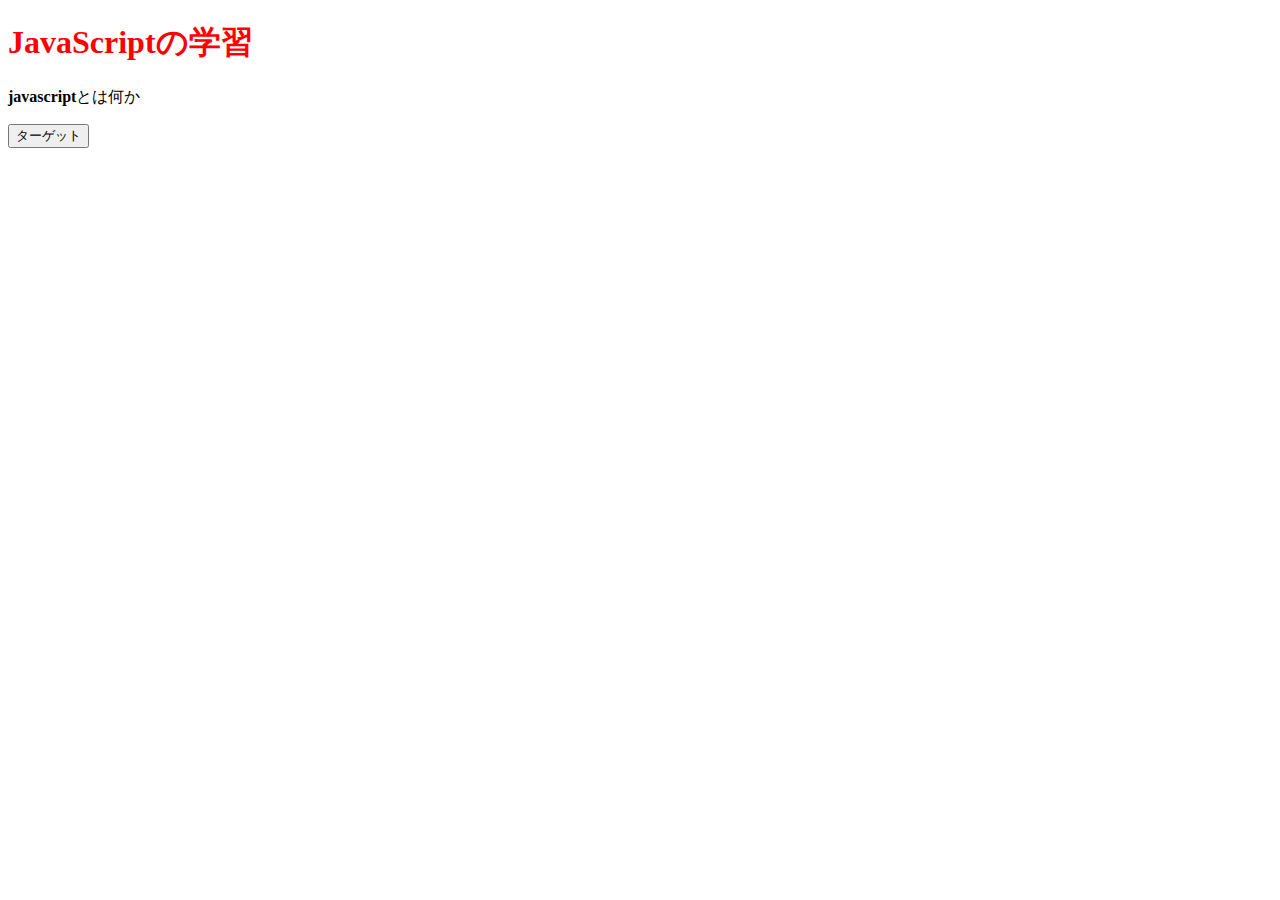
<file: index.html>
<!DOCTYPE html>
<html lang="ja">
    <head>
        <meta charset="utf-8">
        <title>JavaScript</title>
    </head>
    <body>
        <div id="parent">
            <h1 class="title red">JavaScriptの学習</h1>
            <p><strong>javascript</strong>とは何か</p>
            <button id="btn">ターゲット</button>
            <p class="display_none">クリックされました！</p>
        </div>
        <style>
            .title{
                color: red;
            }
            .background_pink{
                background: pink;
            }
            .display_none{
                display: none;
            }

        </style>
        <script src="https://code.jquery.com/jquery-3.6.1.min.js" integrity="sha256-o88AwQnZB+VDvE9tvIXrMQaPlFFSUTR+nldQm1LuPXQ=" crossorigin="anonymous"></script>
        <script src="javascripts/sample.js" type="text/javascript"></script>
    </body>
</html>
</file>
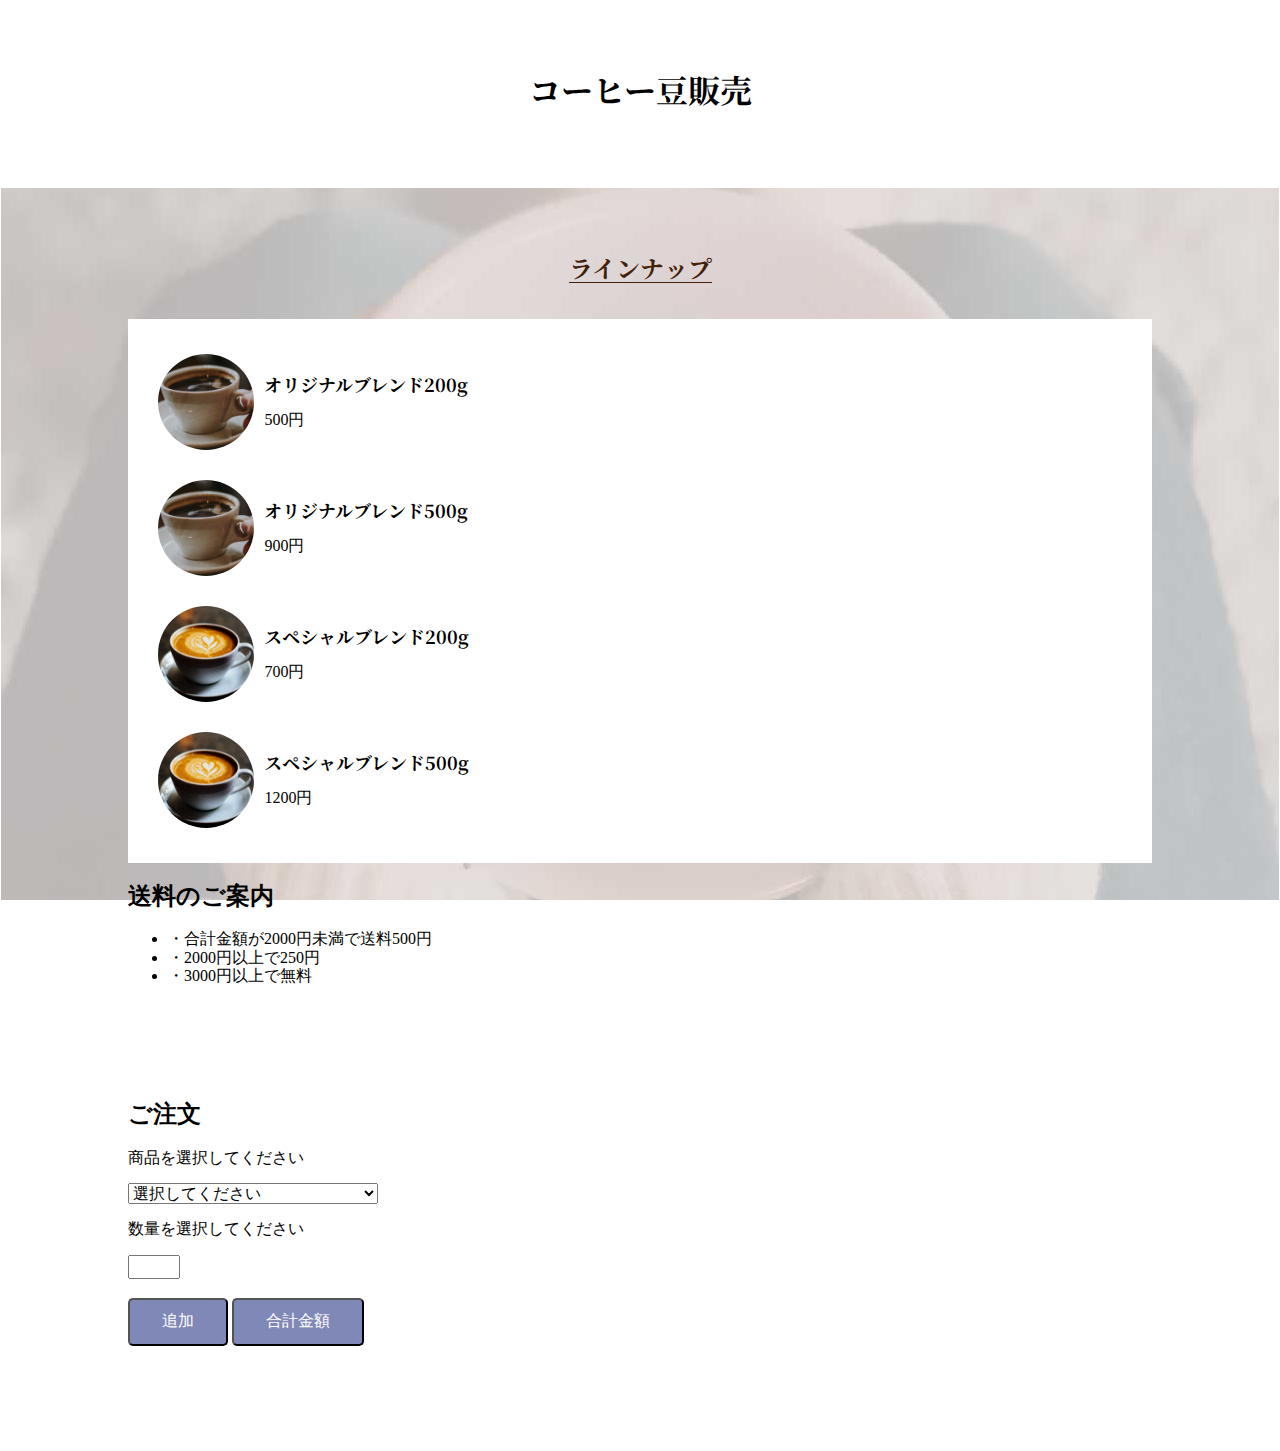
<file: sale.html>
<!DOCTYPE html>
<html>
  <head>
    <title>DIC cafe</title>
    <link href="css/normalize.css" rel="stylesheet">
    <link href="css/sale.css" rel="stylesheet">
    <link href="https://fonts.googleapis.com/css2?family=Noto+Serif+JP:wght@400;700&display=swap" rel="stylesheet">
  </head>
  <body>
    <section class="section_inner">
      <div class="section_title">
        <h1>コーヒー豆販売</h1>
      </div>
    </section>

    <section class="section_inner menu_section">
      <div class="center">
        <h1 class="menu_title">ラインナップ</h1>
      </div>
      <ul class="menu_list coffee_menu">
        <li class="caffee_menu_list_item">
          <div class="caffee_menu_content">
            <h2 class="menu_item_title">オリジナルブレンド200g</h2>
            <p class="caffee_menu_price">500円</p>
          </div>
          <img src="images/sample_cafe1.jpg" class="caffee_menu_image">
        </li>
        <li class="caffee_menu_list_item">
          <div class="caffee_menu_content">
            <h2 class="menu_item_title">オリジナルブレンド500g</h2>
            <p class="caffee_menu_price">900円</p>
          </div>
          <img src="images/sample_cafe1.jpg" class="caffee_menu_image">
        </li>
        <li class="caffee_menu_list_item">
          <div class="caffee_menu_content">
            <h2 class="menu_item_title">スペシャルブレンド200g</h2>
            <p class="caffee_menu_price">700円</p>
          </div>
          <img src="images/sample_cafe3.jpg" class="caffee_menu_image">
        </li>
        <li class="caffee_menu_list_item">
          <div class="caffee_menu_content">
            <h2 class="menu_item_title">スペシャルブレンド500g</h2>
            <p class="caffee_menu_price">1200円</p>
          </div>
          <img src="images/sample_cafe3.jpg" class="caffee_menu_image">
        </li>
      </ul>
      <h2>送料のご案内</h2>
      <ul>
        <li>・合計金額が2000円未満で送料500円</li>
        <li>・2000円以上で250円</li>
        <li>・3000円以上で無料</li>
      </ul>
    </section>

    <section class="section_inner">
      <h2>ご注文</h2>
      <form>
        <p>商品を選択してください</p>
        <div>
          <select id="product" required>
            <option hidden value="0">選択してください</option>
            <option value="1">オリジナルブレンド200g 500円</option>
            <option value="2">オリジナルブレンド500g 900円</option>
            <option value="3">スペシャルブレンド200g 700円</option>
            <option value="4">スペシャルブレンド500g 1200円</option>
          </select>
          <p>数量を選択してください</p>
          <input type="number" min="1" max="5" id="number" required>
        </div>
        <br>
        <input type="button" class="btn" value="追加" onclick="add()">
        <input type="button" class="btn" value="合計金額" onclick="calc()">
      </form>
    </section>
    <script type="text/javascript" src="javascripts/sale.js"></script>
  </body>
</html>
</file>
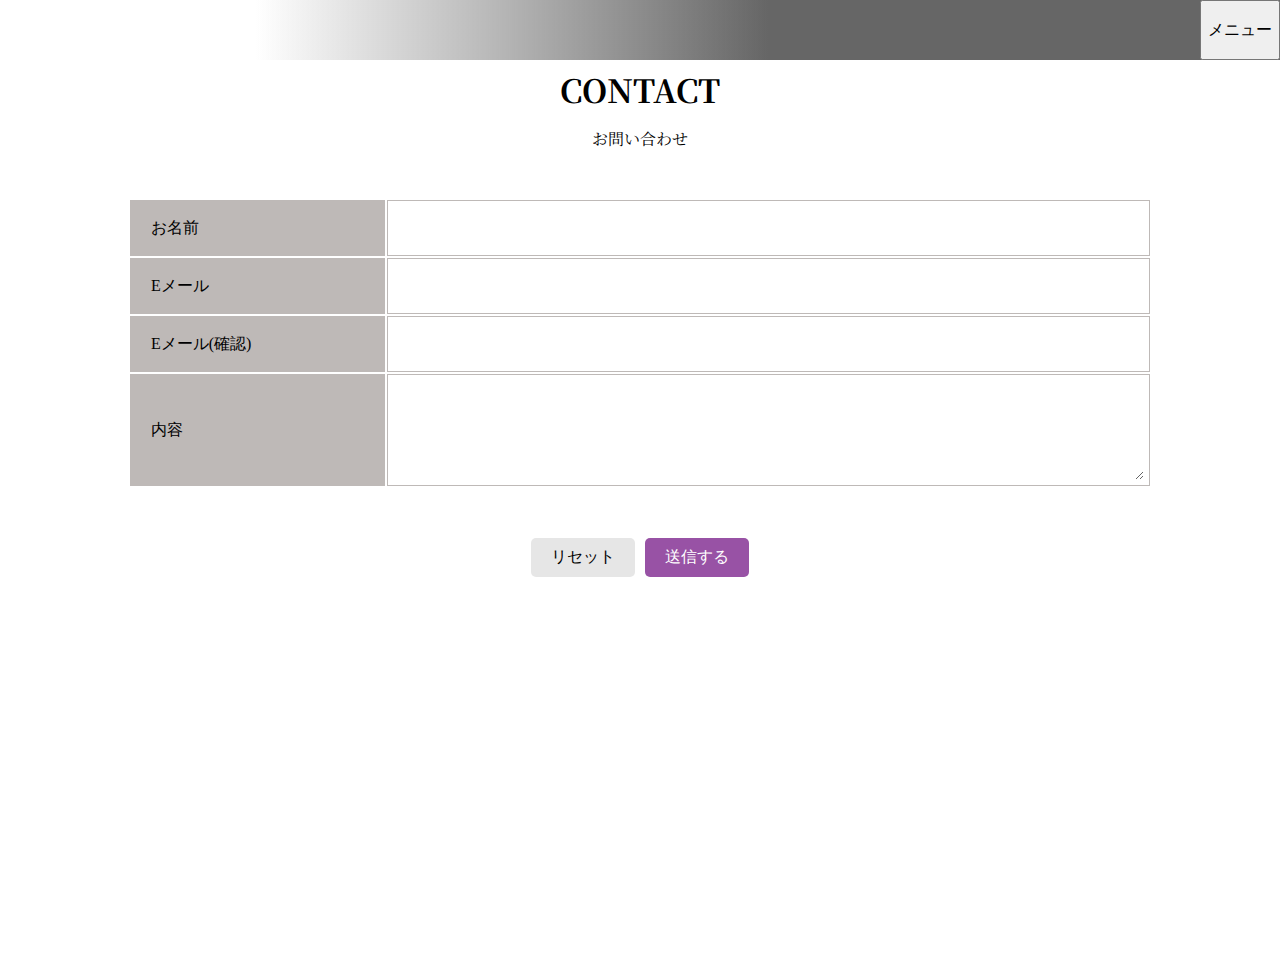
<file: validation.html>
<!DOCTYPE html>
<html>
  <head>
    <title>DIC cafe</title>
    <link href="css/normalize.css" rel="stylesheet">
    <link href="css/contact_validation.css" rel="stylesheet">
    <link href="https://fonts.googleapis.com/css2?family=Noto+Serif+JP:wght@400;700&display=swap" rel="stylesheet">
  </head>
  <body>
    <nav class="header_nav">
      <div>
        <button class="drop_menu_btn" id="drop_menu_btn">メニュー</button>
        <ul class="drop_menu" id="drop_menu">
          <a href="#" class="drop_menu_item">
            <li>Home</li>
          </a>
          <a href="#" class="drop_menu_item">
            <li>Menu</li>
          </a>
          <a href="#" class="drop_menu_item">
            <li>Contact</li>
          </a>
        </ul>
      </div>
    </nav>
    <section class="section_inner">
      <div class="section_title">
        <h1>CONTACT</h1>
        <p>お問い合わせ</p>
      </div>
      <form action="#" method="POST" id="form">
        <table class="contact" id="table">
          <tr class="contact_line">
            <td class="contact_sign"><label for="name">お名前</label></td>
            <td class="contact_input"><input type="text" name="name" id="name"></td>
          </tr>
          <tr class="contact_line">
            <td class="contact_sign"><label for="email">Eメール</label></td>
            <td class="contact_input"><input type="email" name="email" id="email"></td>
          </tr>
          <tr class="contact_line">
            <td class="contact_sign"><label for="email_confirm">Eメール(確認)</label></td>
            <td class="contact_input"><input type="email" name="email_confirm" id="email_confirm"></td>
          </tr>
          <tr class="contact_content" id="content_field">
            <td class="contact_sign"><label for="content">内容</label></td>
            <td class="contact_input"><textarea name="content" id="content"></textarea></td>
          </tr>
        </table>
        <div class="contact_btn_area">
          <button type="reset" class="contact_btn reset_btn">リセット</button>
          <button type="submit" class="contact_btn submit_btn">送信する</button>
        </div>
      </form>
    </section>
    <script src="https://code.jquery.com/jquery-3.6.1.min.js" integrity="sha256-o88AwQnZB+VDvE9tvIXrMQaPlFFSUTR+nldQm1LuPXQ=" crossorigin="anonymous"></script>
    <script type="text/javascript" src="javascripts/validation.js"></script>
    <script type="text/javascript" src="javascripts/drop_menu.js"></script>
  </body>
</html>
</file>
<file: css/sale.css>
html {
    height: 100%;
  }
  body {
    position: relative;
    padding-bottom: 75px;
    min-height: 100%;
  }
  .center {
    text-align: center;
  }
  .section_inner {
    padding: 50px 10% 30px;
  }
  .section_title {
    font-family: 'Noto Serif JP', serif;
    text-align: center;
    margin-bottom: 50px;
  }
  .menu_section {
    background: url("../images/sample_menu_bg.jpg") no-repeat bottom;
    background-attachment: fixed;
  }
  .menu_title {
    display: inline-block;
    font-family: 'Noto Serif JP', serif;
    text-align: center;
    font-size: 1.5rem;
    color: #42210b;
    border-bottom: solid #42210b 1px;
    margin-bottom: 20px;
  }
  .menu_list {
    display: flex;
    justify-content: space-between;
    flex-wrap: wrap;
    padding-bottom: 50px;
  }
  .recommended_menu_item {
    width: 49%;
    display: flex;
    flex-direction: row-reverse;
    box-shadow: 2px 2px 5px rgba(0,0,0,0.4);;
  }
  .menu_item_title {
    font-size: 18px;
    font-family: 'Noto Serif JP', serif;
  }
  .coffee_menu {
    background: #fff;
    padding: 20px;
  }
  .caffee_menu_list_item {
    width: 49%;
    display: flex;
    flex-direction: row-reverse;
    align-items: center;
    padding: 10px;
  }
  .caffee_menu_image {
    width: 20%;
    border-radius: 50%;
  }
  .caffee_menu_content {
    width: 80%;
    padding: 10px;
  }
  .btn {
    display: inline-block;
    padding: .8rem 2rem;
    z-index: 10;
    text-align: center;
    border-radius: 5px;
    background: rgba(127,136,182,1);
    color: white;
  }
</file>
<file: css/contact_validation.css>
html {
    height: 100%;
}
body {
    position: relative;
    padding-bottom: 75px;
    min-height: 100%;
}

.header_nav {
    background: linear-gradient(90deg, #fff 20%, rgba(0,0,0,.6) 60%);
    display: flex;
    flex-direction: row-reverse;
    justify-content: space-between;
    align-items: stretch;
    height: 60px;
    position: fixed;
    top: 0;
    width: 100%;
}
.drop_menu_btn {
    height: 60px;
}
.drop_menu {
    background: #42210b;
    display: none;
}
.drop_menu_item {
    padding: 0 20px;
    color: #fff;
    text-decoration: none;
    text-align: center;
}

.center {
    text-align: center;
}
.section_inner {
    padding: 50px 10% 30px;
}
.section_title {
    font-family: 'Noto Serif JP', serif;
    text-align: center;
    margin-bottom: 50px;
}

.contact {
    width: 100%;
    margin-bottom: 30px;
}
.contact_line {
    height: 50px;
    line-height: 50px;
}
.contact_sign {
    width: 25%;
    background: #beb9b7;
    border: solid 1px #beb9b7;
    text-align: left;
    padding: 0 20px;
}
.contact_input {
    width: 75%;
    border: solid 1px #beb9b7;
}
.contact_content {
    height: 100px;
}

.contact_input input, select, textarea {
    border: none;
    width: 99%;
}
.contact_input input, select {
    height: 50px;
}
.contact_input textarea {
    height: 100px;
}
.personal_information {
    background: #e6e6e6;
    padding: 10px;
    height: 100px;
    overflow: scroll;
    margin-bottom: 20px;
}
.contact_btn_area {
    display: flex;
    justify-content: center;
    padding: 20px 0;
}
.contact_btn {
    padding: 10px 20px;
    border: none;
    border-radius: 5px;
}
.contact_btn + .contact_btn{
    margin-left: 10px;
}
.submit_btn {
    background: #9852a5;
    color: #fff;
}
.reset_btn {
    background: #e6e6e6;
}

.alert{
    color: #fff;
    padding: 20px;
    background: #d14539;
}

.alert_color{
    color: #d14539;
}

.alert_bg{
    background: rgba(230,169,171,.5)
}
</file>
